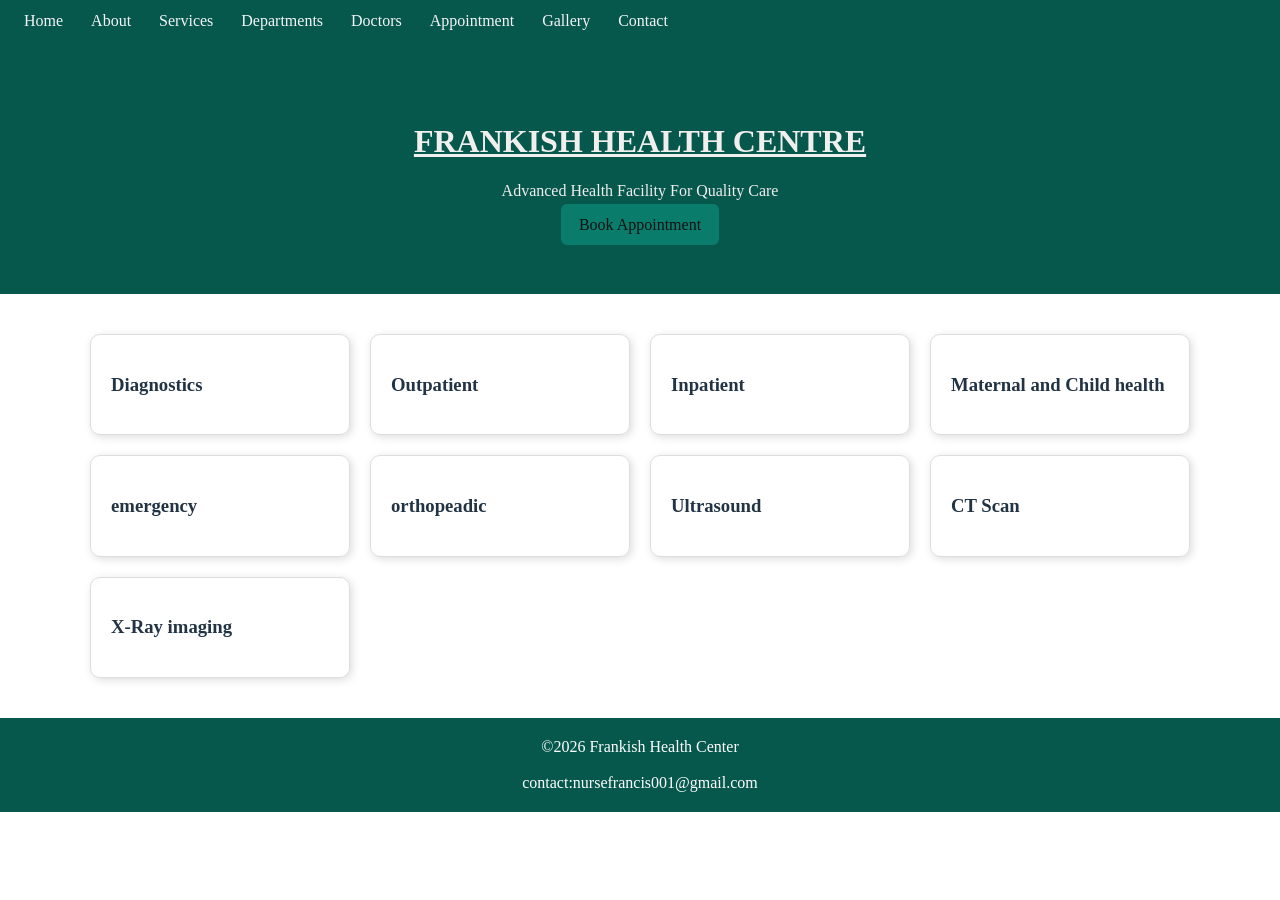
<file: index.html>
<html><head><link rel='stylesheet' href='assets/style.css'></head>
<body><nav>
    <a href='index.html'>Home</a>
    <a href='about.html'>About</a>
    <a href='services.html'>Services</a>
    <a href='departments.html'>Departments</a>
    <a href='doctors.html'>Doctors</a>
    <a href='appointment.html'>Appointment</a>
    <a href='gallery.html'>Gallery</a>
    <a href='contact.html'>Contact</a>
</nav><header>
    <h1><u>FRANKISH HEALTH CENTRE</u></h1>
    <p>Advanced Health Facility For Quality Care</p>
    <a class='btn' href='appointment.html'>Book Appointment</a>
</header><section>
    <div class='cards'>
        <div class='card'>
            <h3>Diagnostics</h3>
        </div><div class='card'>
            <h3>Outpatient</h3>
        </div><div class='card'>
            <h3>Inpatient</h3>
        </div><div class='card'>
            <h3>Maternal and Child health</h3>
        </div><div class='card'>
            <h3>emergency</h3>
        </div><div class='card'>
            <h3>orthopeadic</h3>
        </div><div class='card'>
            <h3>Ultrasound</h3>
         </div><div class='card'>
            <h3>CT Scan</h3>
         </div><div class='card'>
            <h3>X-Ray imaging</h3>                 
        </div></div></section>
        <footer>©2026 Frankish Health Center<br><br>contact:nursefrancis001@gmail.com</footer>
        <script src='assets/app.js'></script>
    </body></html>
</file>
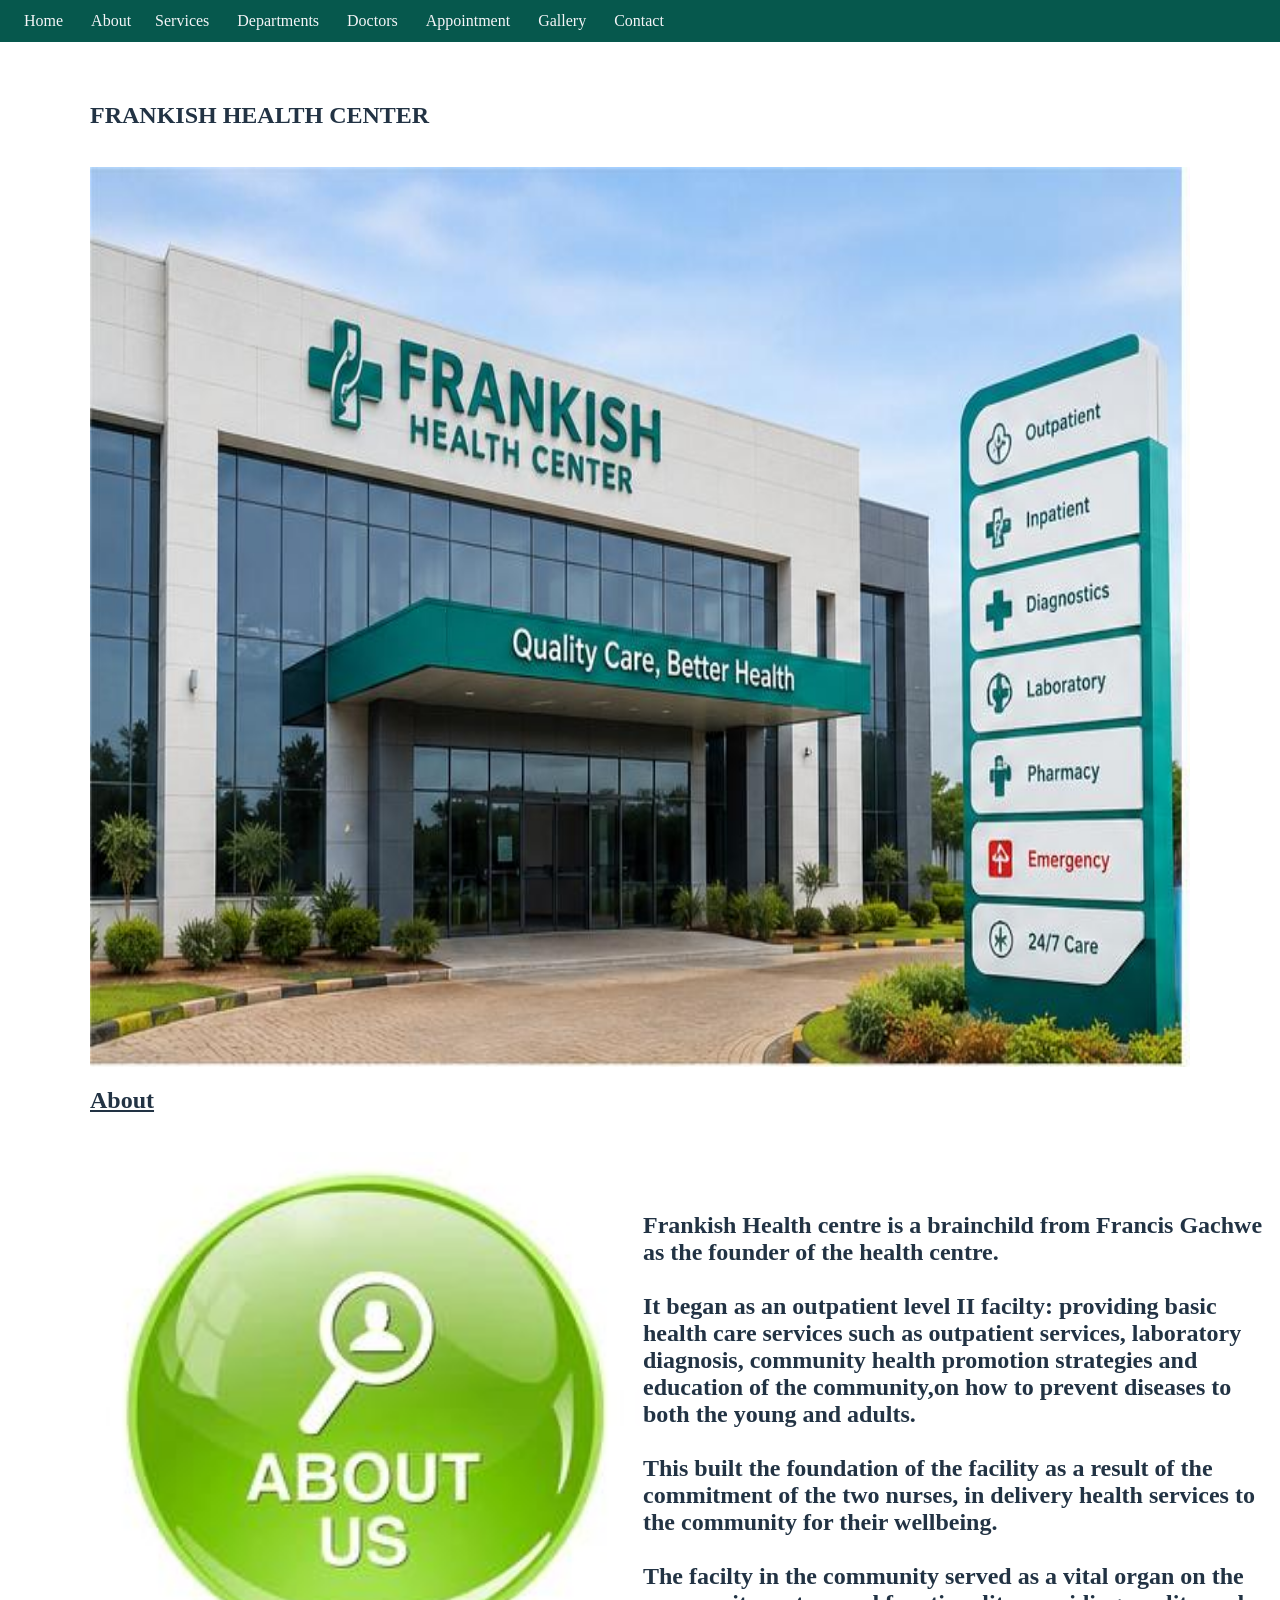
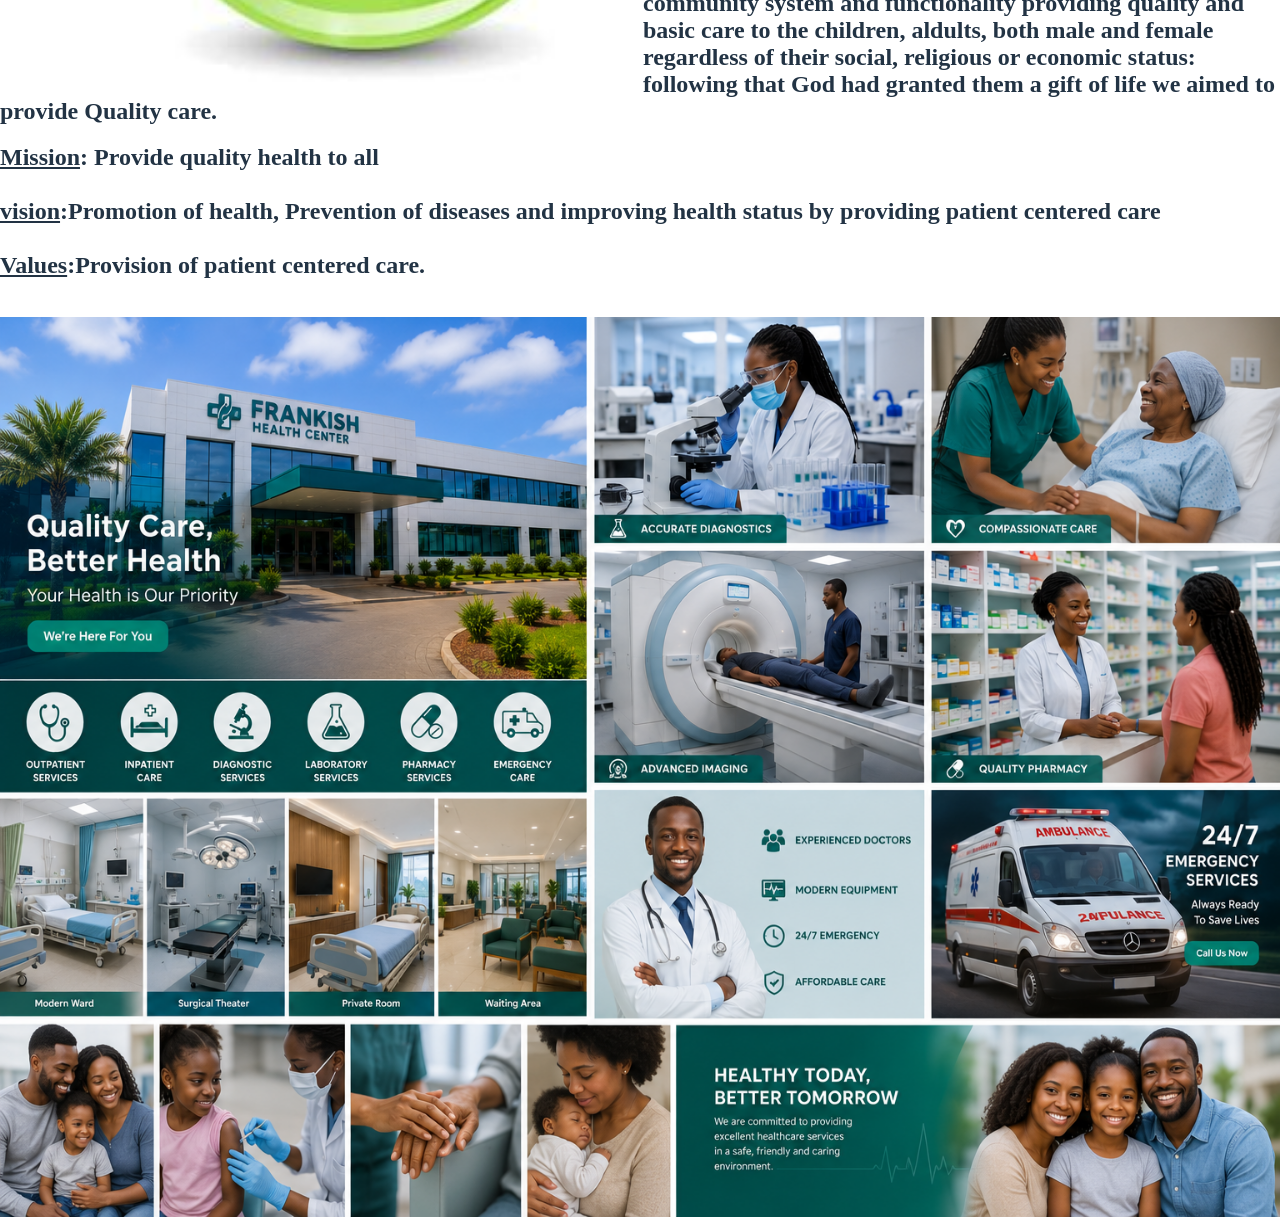
<file: about.html>
<html><head><link rel='stylesheet' href='assets/style.css'>
</head><body><nav><a href='index.html'>Home</a>
    <a href='about.html'>About</a><a href='services.html'>Services</a>
    <a href='departments.html'>Departments</a>
    <a href='doctors.html'>Doctors</a>
    <a href='appointment.html'>Appointment</a>
    <a href='gallery.html'>Gallery</a>
    <a href='contact.html'>Contact</a>
</nav><section><h1>FRANKISH HEALTH CENTER</h1>
    <br><img src="facility.jpg"alt="Frankish Health Centre" width="100%" height="100%">
    <h1><u>About</u></h1>
     <br><img src="about2.png" alt="about Frankish Health Centre" width="50%" height="60%" align="left">
    </section></body><h2><b>Frankish Health centre is a brainchild from Francis Gachwe as the founder of the health centre.<br><br>
    It began as an outpatient level II facilty: providing basic health care services such as outpatient services,
    laboratory diagnosis, community health promotion strategies and education of the community,on how to prevent diseases to both the young and adults.<br><br>
    This built the foundation of the facility as a result of the commitment of the two nurses, in delivery health services to the community for their wellbeing.<br><br>
    The facilty in the community served as a vital organ on the community system and functionality providing quality and basic care to the children,
     aldults, both male and female regardless of their social, religious or economic status: following that God had granted them a gift of life we aimed to provide Quality care.</b></h2></html>
     <p><b><h2><b><u>Mission</u>: Provide quality health to all<br>
        <br><u>vision</u>:Promotion of health, Prevention of diseases and improving health status by providing patient centered care<br>
        <br><u>Values</u>:Provision of patient centered care.</b></h2></p>
         <br><img src="about_image.png" alt="about Frankish Health Centre" width="100%" height="100%">
</file>
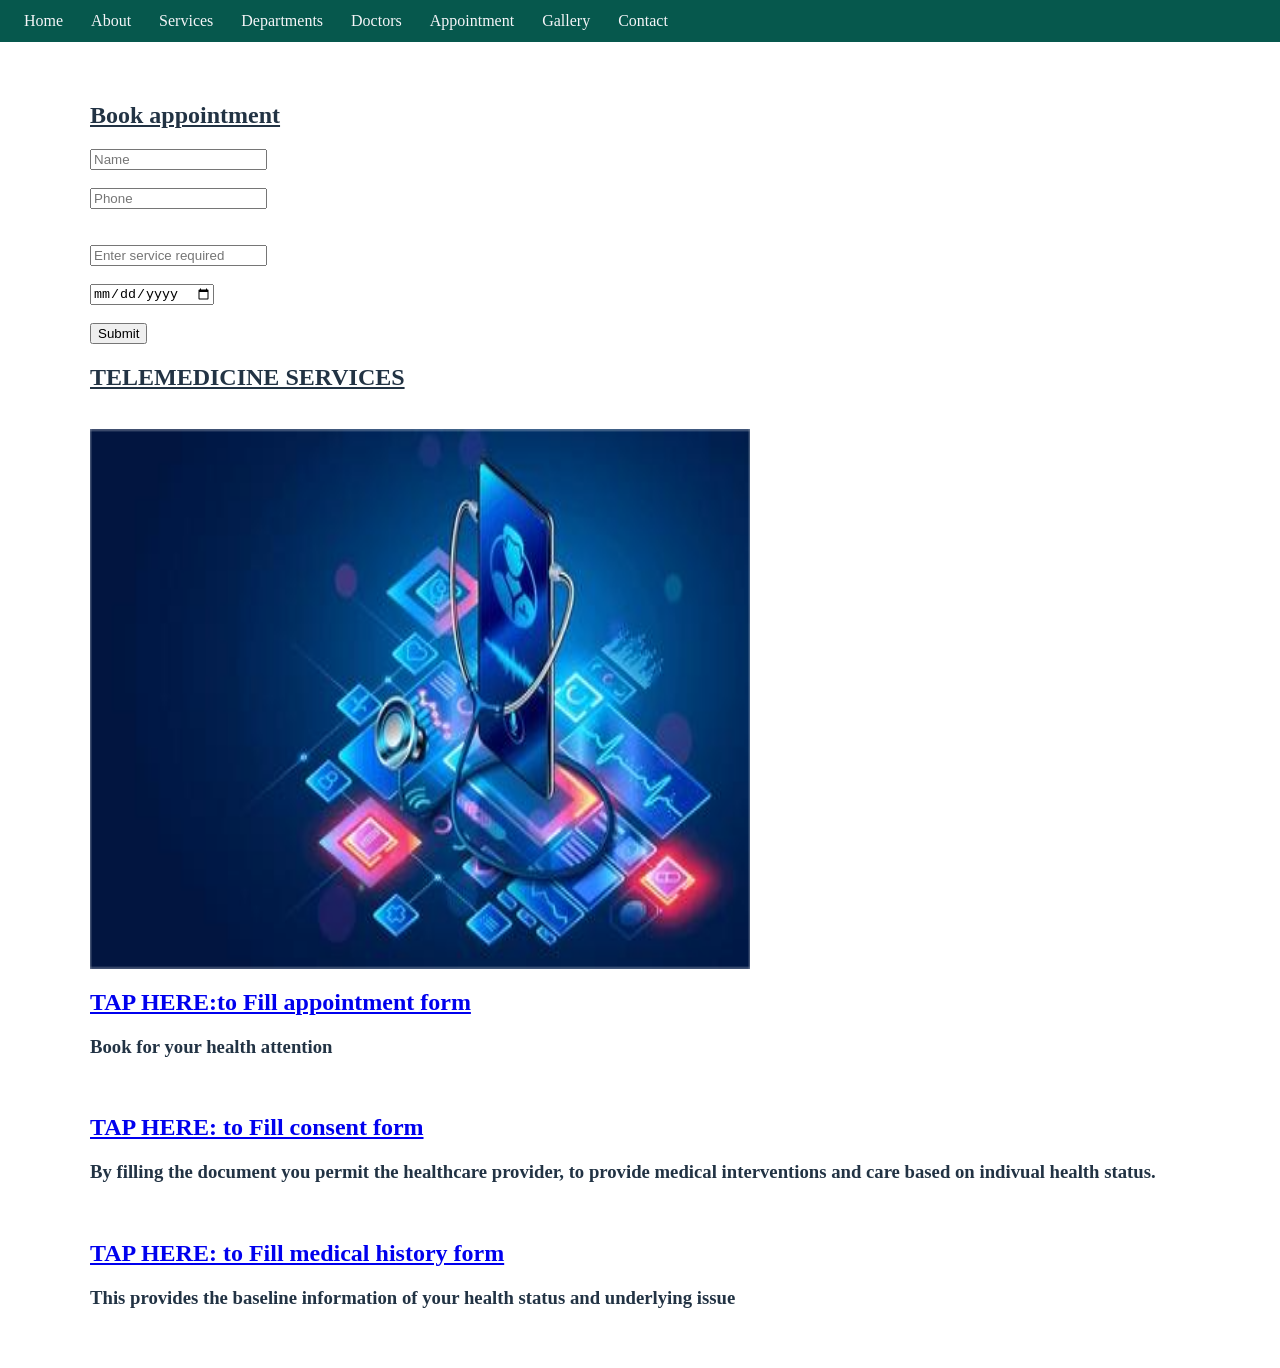
<file: appointment.html>
<html><head><link rel='stylesheet' href='assets/style.css'></head>
<body><nav><a href='index.html'>Home</a>
    <a href='about.html'>About</a>
    <a href='services.html'>Services</a>
    <a href='departments.html'>Departments</a>
    <a href='doctors.html'>Doctors</a>
    <a href='appointment.html'>Appointment</a>
    <a href='gallery.html'>Gallery</a>
    <a href='contact.html'>Contact</a>
</nav><section><h1><u>Book appointment</u></h1>
    <form><input placeholder='Name'>
        <br><br><input placeholder='Phone'><br>
        <br><br><input placeholder='Enter service required'><br>
        <br><input type='date'><br>
        <br><button>Submit</button>
         <br><h1><u>TELEMEDICINE SERVICES</u></h1>
          <br><img src="telemedicine.png" alt="teledoctor" width="60%" height="60%">
            <h2><a href='https://form.jotform.com/252023650426044'>TAP HERE:to Fill appointment form</a></h2>
                 <h3>Book for your health attention</h3>
            <br><h2><a href='https://www.jotform.com/build/252023133737045'>TAP HERE: to Fill consent form</h2></a>
                <h3>By filling the document you permit the healthcare provider, to provide medical interventions and care based on indivual health status.</h3>
            <br><h2><a href='https://www.jotform.com/build/252023591892055'>TAP HERE: to Fill medical history form</h2></a>
                <h3>This provides the baseline information of your health status and underlying issue</h3>
        
    </form></section></body></html>
</file>
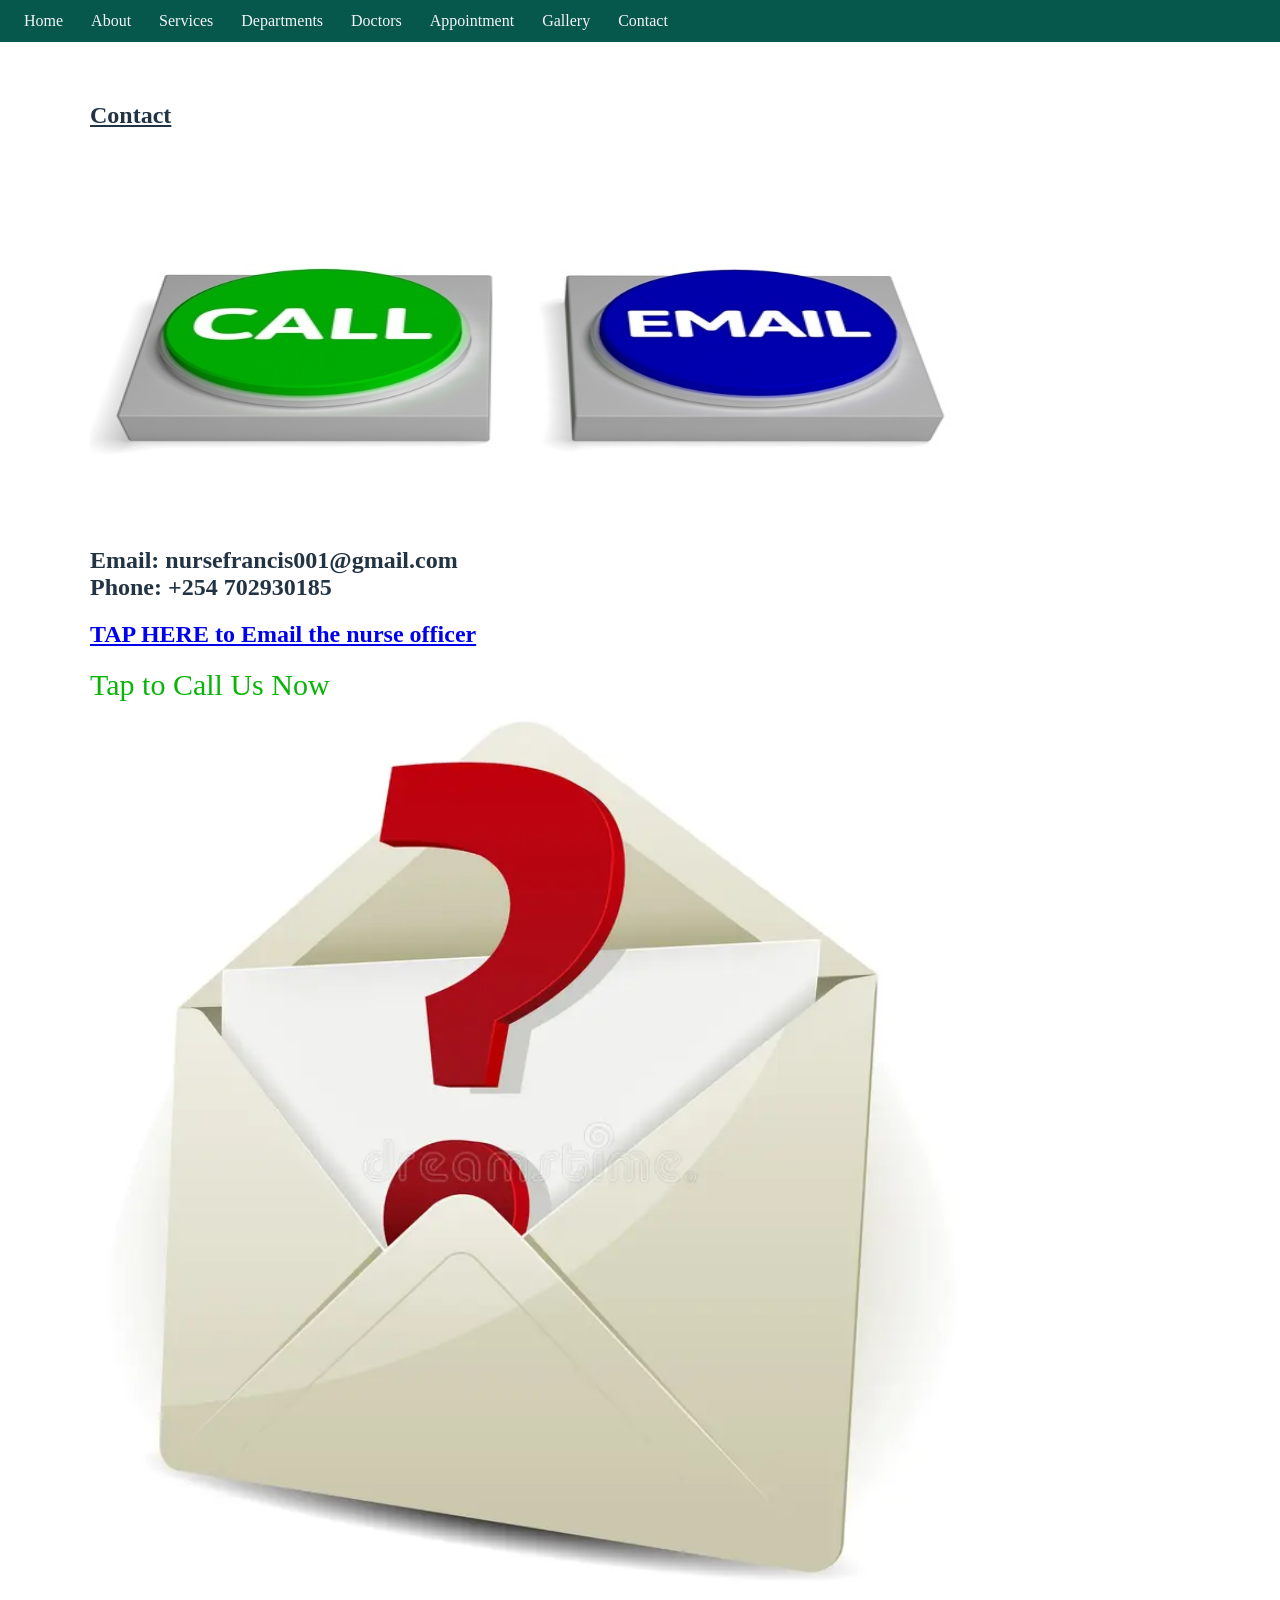
<file: contact.html>
<html><head><link rel='stylesheet' href='assets/style.css'></head>
<body><nav>
    <a href='index.html'>Home</a>
    <a href='about.html'>About</a>
    <a href='services.html'>Services</a>
    <a href='departments.html'>Departments</a>
    <a href='doctors.html'>Doctors</a>
    <a href='appointment.html'>Appointment</a>
    <a href='gallery.html'>Gallery</a>
    <a href='contact.html'>Contact</a>
</nav><section><h1><u>Contact</u></h1>
     <br><img src="email_smart.jpg" alt="email and phone" width="80%" height="40%">
    <p><h1>Email: nursefrancis001@gmail.com<br>Phone: +254 702930185</h1></p>
    <h2><a href="emailto:nursefrancis001@gmail.com" >TAP HERE to Email the nurse officer</a></h2>
     <a href="tel:+254702930185" style="text-decoration: none; color: #09b409; font-size: 30px;">
        <i class="fas fa-phone"></i> Tap to Call Us Now
    </a>
    <br><img src="smart_icon.webp" alt="Email" width="80%" height="100%">
</section></body></html>
</file>
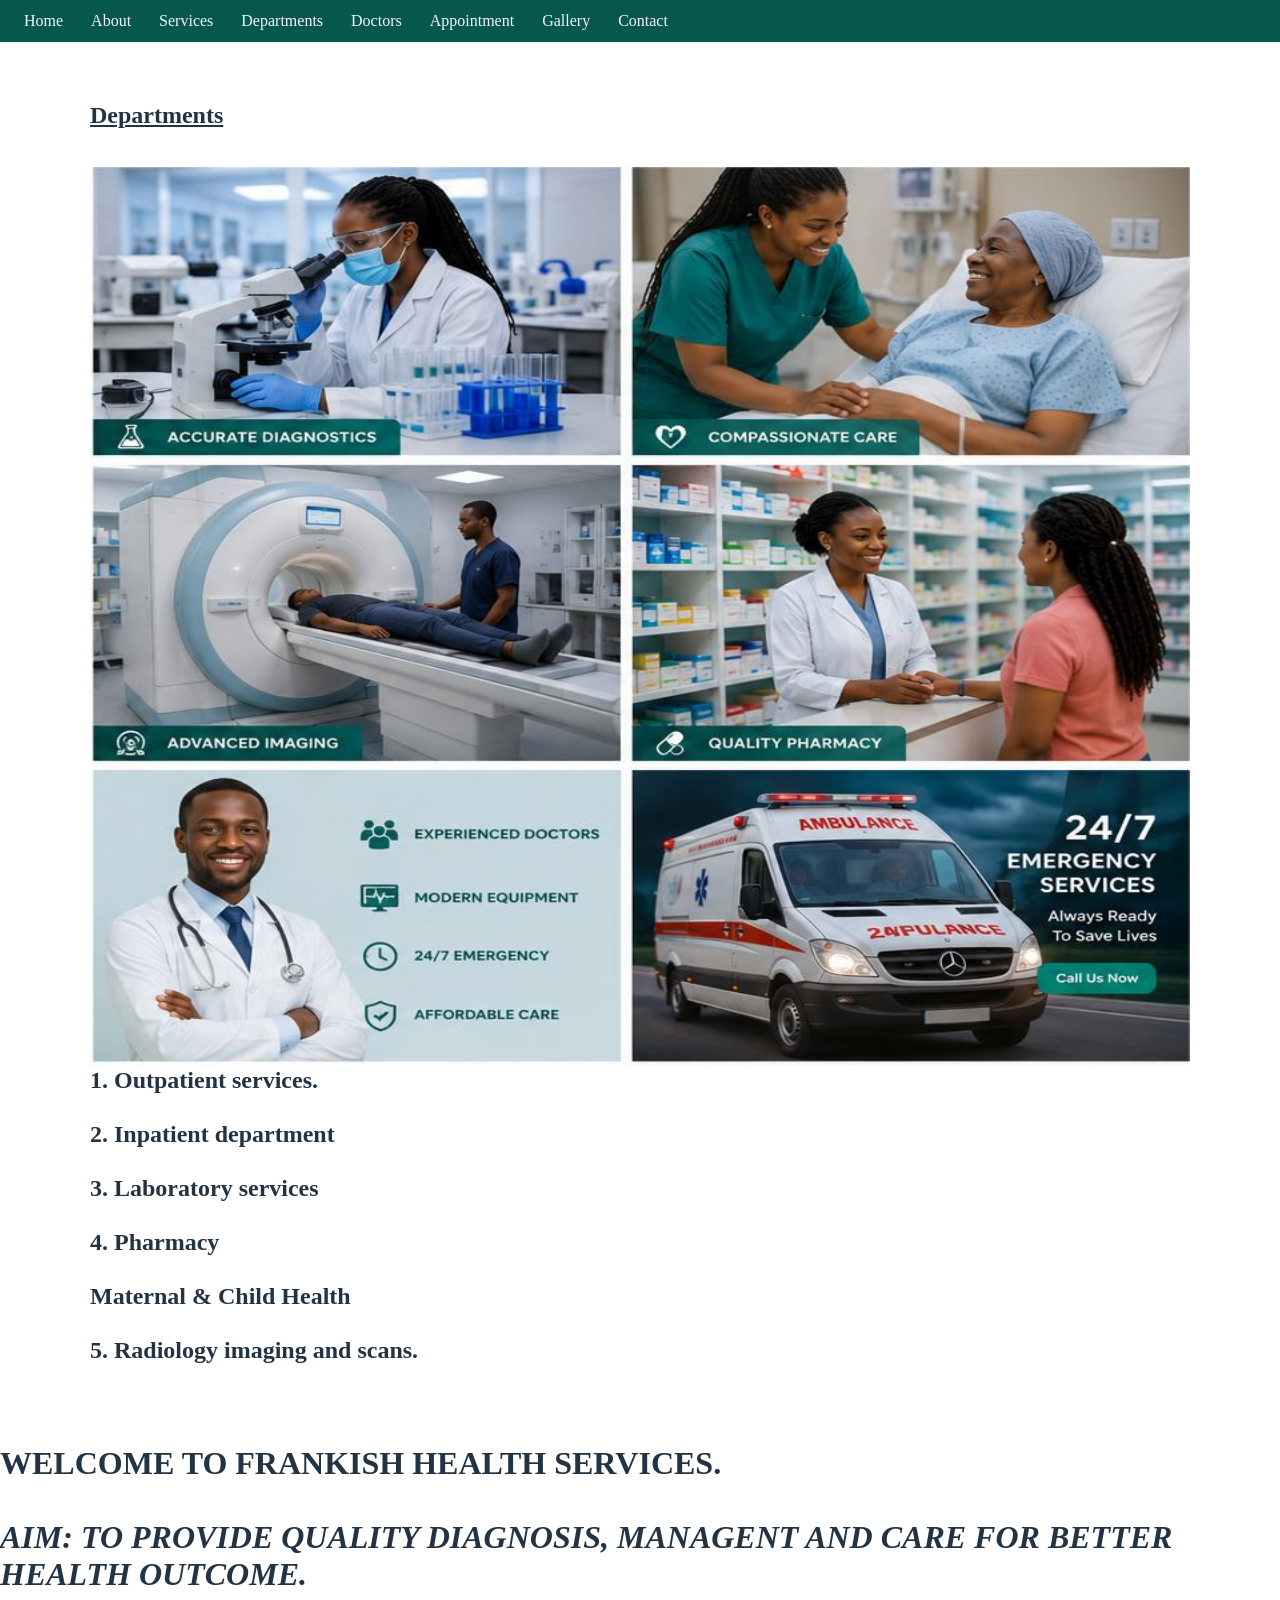
<file: departments.html>
<html><head><link rel='stylesheet' href='assets/style.css'></head>
<body><nav>
    <a href='index.html'>Home</a>
    <a href='about.html'>About</a>
    <a href='services.html'>Services</a>
    <a href='departments.html'>Departments</a>
    <a href='doctors.html'>Doctors</a>
    <a href='appointment.html'>Appointment</a>
    <a href='gallery.html'>Gallery</a>
    <a href='contact.html'>Contact</a>
</nav><section><h1><u>Departments</u></h1>
     <br><img src="department.jpg"alt="departments" width="100%" height="100%" align=left>
    <p><h2><b>1. Outpatient services.<br>
       <br>2. Inpatient department<br>
        <br>3. Laboratory services<br>
        <br>4. Pharmacy<br><br>Maternal & Child Health<br>
        <br>5. Radiology imaging and scans.</h2></p></b>
</section></body><h1><b>WELCOME TO FRANKISH HEALTH SERVICES.<br><br><i>AIM: TO PROVIDE QUALITY DIAGNOSIS, MANAGENT AND CARE FOR BETTER HEALTH OUTCOME.</i></b></h1></html>
</file>
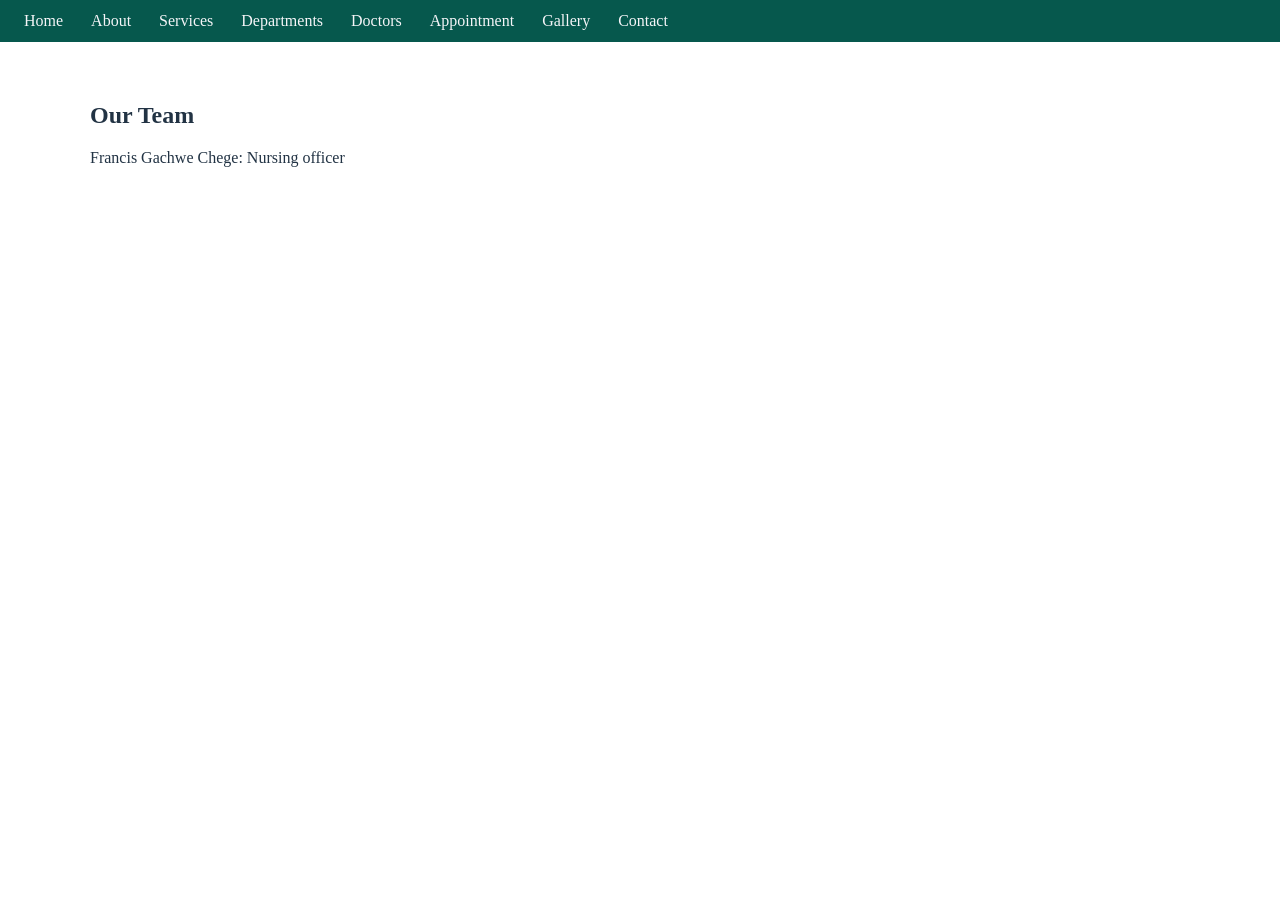
<file: doctors.html>
<html><head><link rel='stylesheet' href='assets/style.css'></head>
<body><nav><a href='index.html'>Home</a>
    <a href='about.html'>About</a>
    <a href='services.html'>Services</a>
    <a href='departments.html'>Departments</a>
    <a href='doctors.html'>Doctors</a>
    <a href='appointment.html'>Appointment</a>
    <a href='gallery.html'>Gallery</a>
    <a href='contact.html'>Contact</a>
</nav><section><h1>Our Team</h1>
    <p>Francis Gachwe Chege: Nursing officer </p>
</section></body></html>
</file>
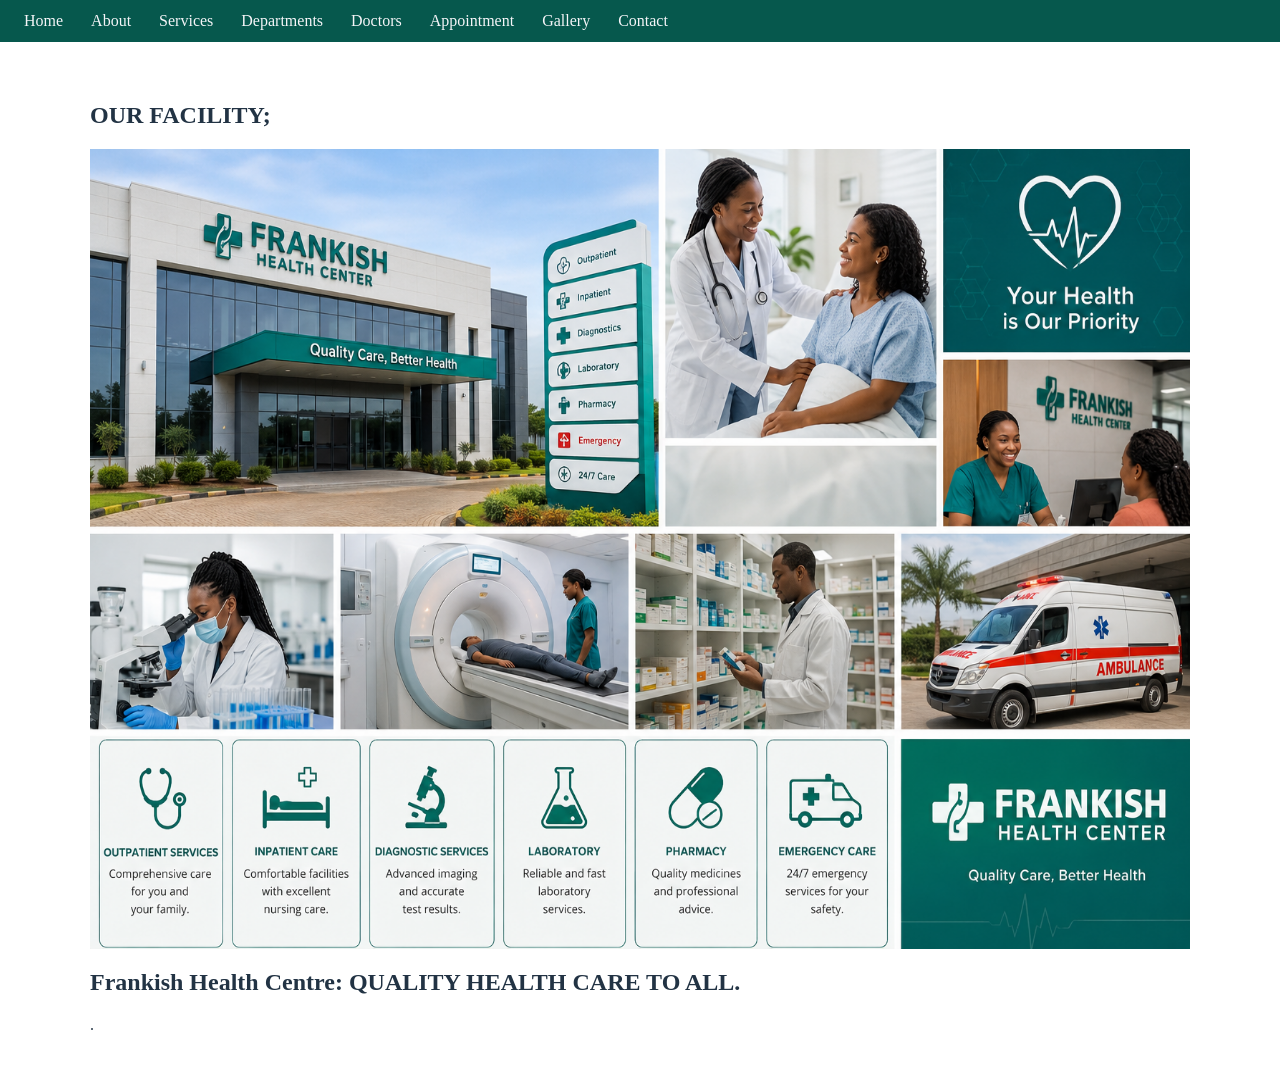
<file: gallery.html>
<html><head><link rel='stylesheet' href='assets/style.css'></head>
<body><nav>
    <a href='index.html'>Home</a>
    <a href='about.html'>About</a>
    <a href='services.html'>Services</a>
    <a href='departments.html'>Departments</a>
    <a href='doctors.html'>Doctors</a>
    <a href='appointment.html'>Appointment</a>
    <a href='gallery.html'>Gallery</a>
    <a href='contact.html'>Contact</a>
</nav><section>
    <h1>OUR FACILITY;</h1>
    <img src="frankish image.png" alt="Description of image" width="100%" height="800">
    <p><h1><b>Frankish Health Centre: QUALITY HEALTH CARE TO ALL.</b></h1>.</p>
</section></body></html>
</file>
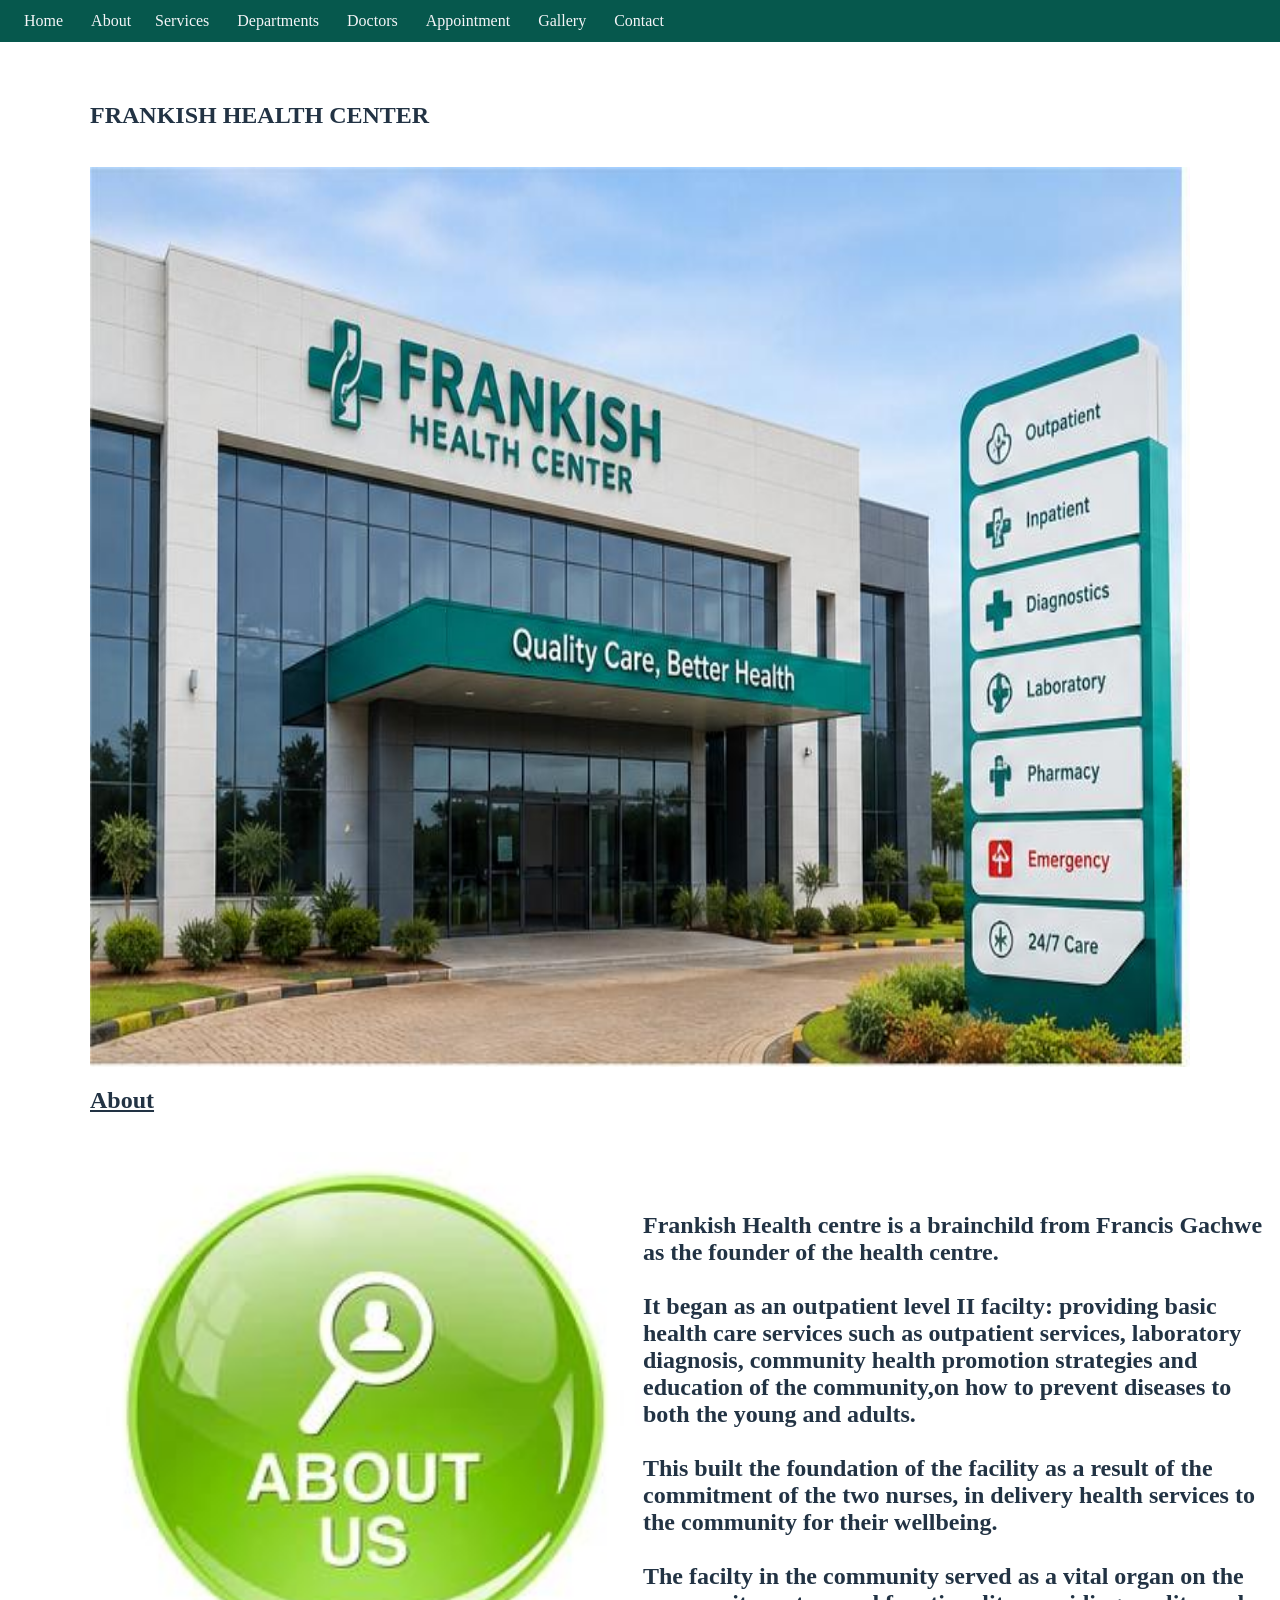
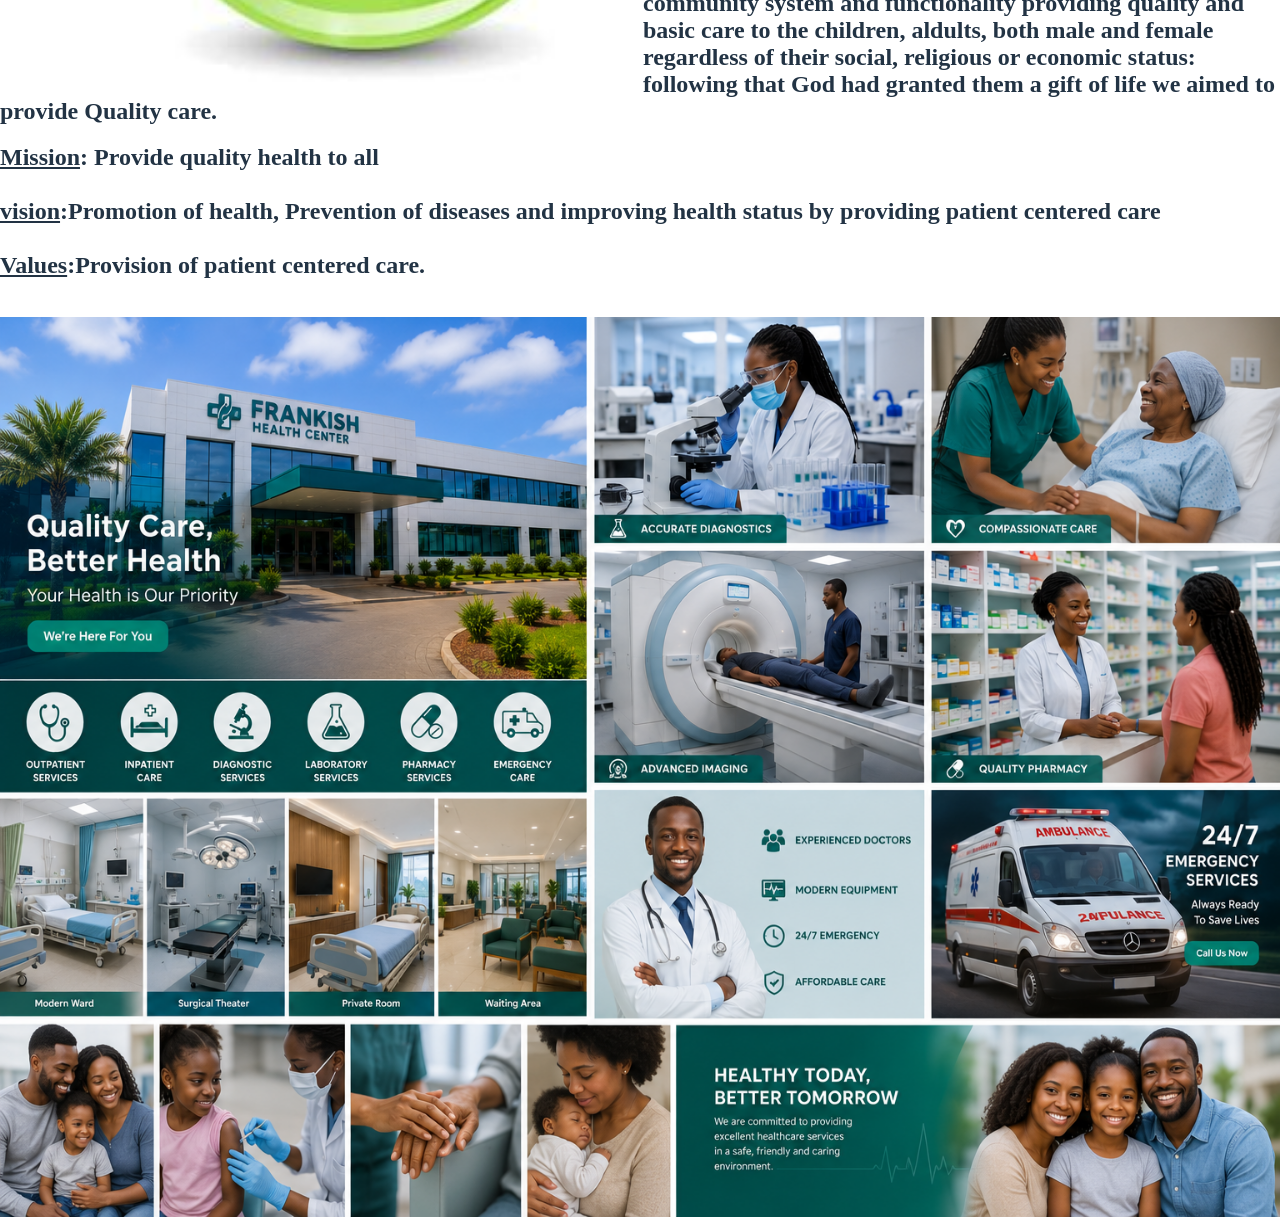
<file: index.html.html>
<html><head><link rel='stylesheet' href='assets/style.css'>
</head><body><nav><a href='index.html'>Home</a>
    <a href='about.html'>About</a><a href='services.html'>Services</a>
    <a href='departments.html'>Departments</a>
    <a href='doctors.html'>Doctors</a>
    <a href='appointment.html'>Appointment</a>
    <a href='gallery.html'>Gallery</a>
    <a href='contact.html'>Contact</a>
</nav><section><h1>FRANKISH HEALTH CENTER</h1>
    <br><img src="facility.jpg"alt="Frankish Health Centre" width="100%" height="100%">
    <h1><u>About</u></h1>
     <br><img src="about2.png" alt="about Frankish Health Centre" width="50%" height="60%" align="left">
    </section></body><h2><b>Frankish Health centre is a brainchild from Francis Gachwe as the founder of the health centre.<br><br>
    It began as an outpatient level II facilty: providing basic health care services such as outpatient services,
    laboratory diagnosis, community health promotion strategies and education of the community,on how to prevent diseases to both the young and adults.<br><br>
    This built the foundation of the facility as a result of the commitment of the two nurses, in delivery health services to the community for their wellbeing.<br><br>
    The facilty in the community served as a vital organ on the community system and functionality providing quality and basic care to the children,
     aldults, both male and female regardless of their social, religious or economic status: following that God had granted them a gift of life we aimed to provide Quality care.</b></h2></html>
     <p><b><h2><b><u>Mission</u>: Provide quality health to all<br>
        <br><u>vision</u>:Promotion of health, Prevention of diseases and improving health status by providing patient centered care<br>
        <br><u>Values</u>:Provision of patient centered care.</b></h2></p>
         <br><img src="about_image.png" alt="about Frankish Health Centre" width="100%" height="100%">
</file>
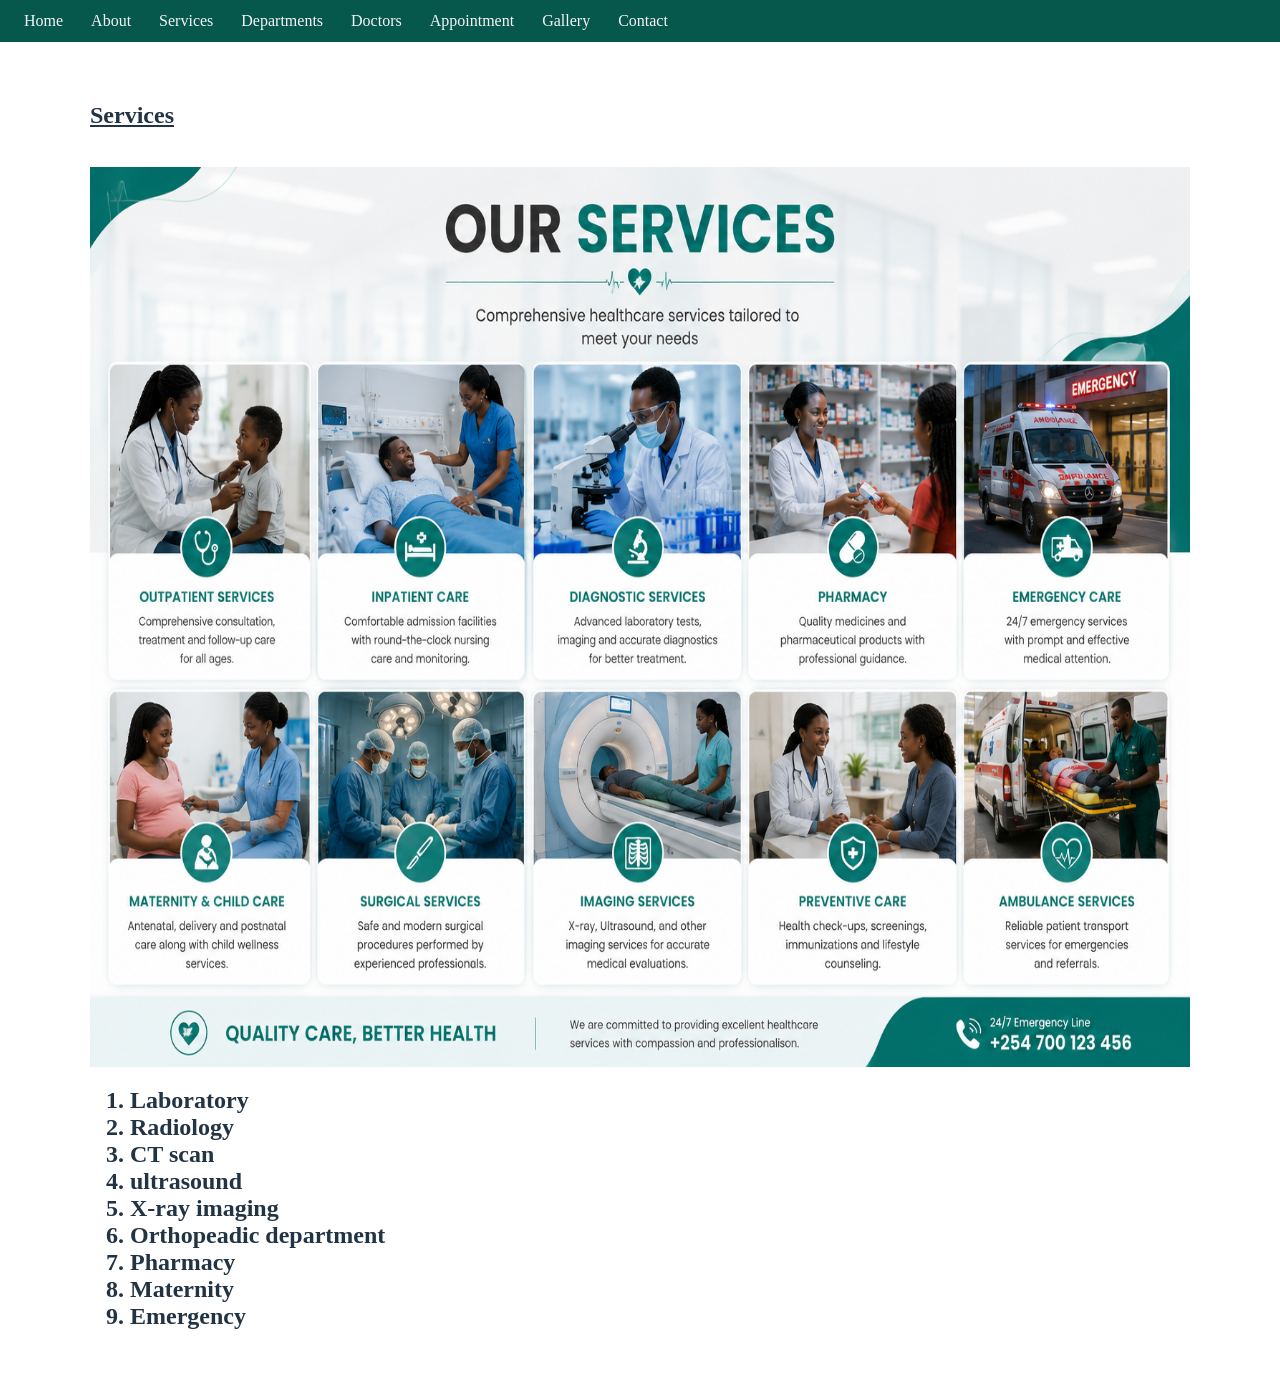
<file: services.html>
<html><head><link rel='stylesheet' href='assets/style.css'></head>
<body><nav>
    <a href='index.html'>Home</a>
    <a href='about.html'>About</a>
    <a href='services.html'>Services</a>
    <a href='departments.html'>Departments</a>
    <a href='doctors.html'>Doctors</a>
    <a href='appointment.html'>Appointment</a>
    <a href='gallery.html'>Gallery</a>
    <a href='contact.html'>Contact</a>
</nav><section><u><h1>Services</h1></u>
    <br><img src="servicesp.png" alt="Services at Frankish Health Centre" width="100%" height="100%">
    <ol><h2><b><li>Laboratory</li>
        <li>Radiology</li>
        <li>CT scan</li>
        <li>ultrasound</li>
        <li>X-ray imaging</li>
        <li>Orthopeadic department</li>
        <li>Pharmacy</li>
        <li>Maternity</li>
        <li>Emergency</li></b></h2></ol>
    </section></body></html>
</file>
<file: assets/style.css>
body{margin:0;font-family:'Times New Roman', 'Times New Roman', Times 'Times New Roman', Times, serif, serif, serif,'Times New Roman', Times, serif;color:#234}header{background:#06584d;color:#f1eeee;padding:60px;text-align:center}
nav{background:#06584d;padding:12px}nav a{color:#f5f5f8;text-decoration:none;margin:0 12px}
section{padding:40px;max-width:1100px;margin:auto}.cards{display:grid;grid-template-columns:repeat(auto-fit,minmax(220px,1fr));gap:20px}
.card{border:1px solid #ddd;border-radius:10px;padding:20px;box-shadow:2px 2px 8px #ddd}footer{background:#06584d;color:#fff;padding:20px;text-align:center}
.btn{background:#0a7c6b;color:#111111;padding:12px 18px;border-radius:6px;text-decoration:none}
</file>
